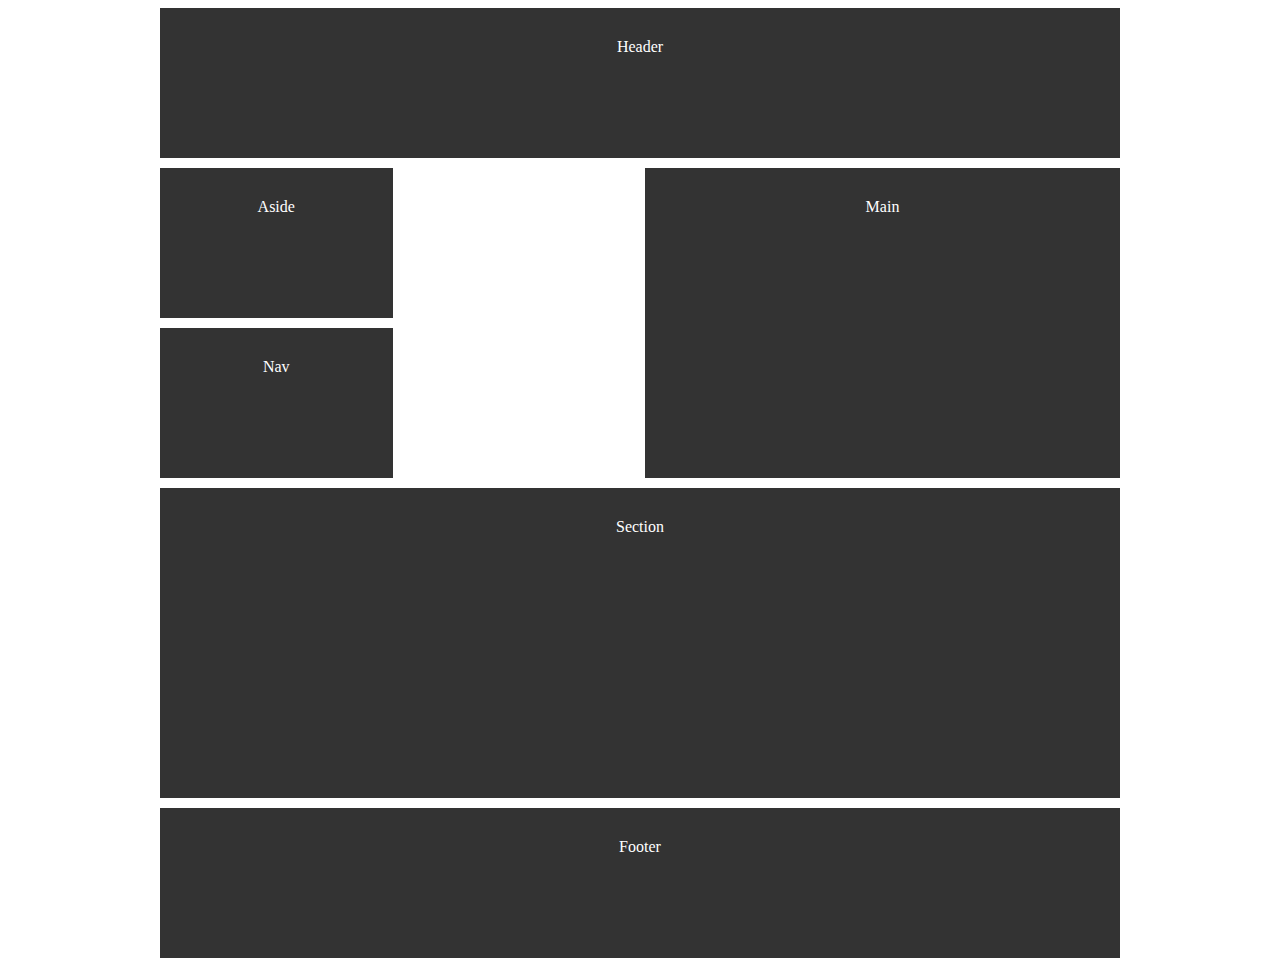
<file: CSS_Grid/index.html>
<!DOCTYPE html>
<!--[if lt IE 7]>      <html class="no-js lt-ie9 lt-ie8 lt-ie7"> <![endif]-->
<!--[if IE 7]>         <html class="no-js lt-ie9 lt-ie8"> <![endif]-->
<!--[if IE 8]>         <html class="no-js lt-ie9"> <![endif]-->
<!--[if gt IE 8]><!-->
<html class="no-js">
<!--<![endif]-->

<head>
    <meta charset="utf-8">
    <meta http-equiv="X-UA-Compatible" content="IE=edge">
    <title></title>
    <meta name="description" content="">
    <meta name="viewport" content="width=device-width, initial-scale=1">
    <link rel="stylesheet" href="styles.css">
</head>

<body>

        <div id="content">

                <header>Header</header>
                <main>Main</main>
                <section>Section</section>
                <aside>Aside</aside>
                <nav>Nav</nav>
                <footer>Footer</footer>
        
            </div>
    <!--[if lt IE 7]>
            <p class="browsehappy">You are using an <strong>outdated</strong> browser. Please <a href="#">upgrade your browser</a> to improve your experience.</p>
        <![endif]-->

    <script src="" async defer></script>
</body>

</html>
</file>
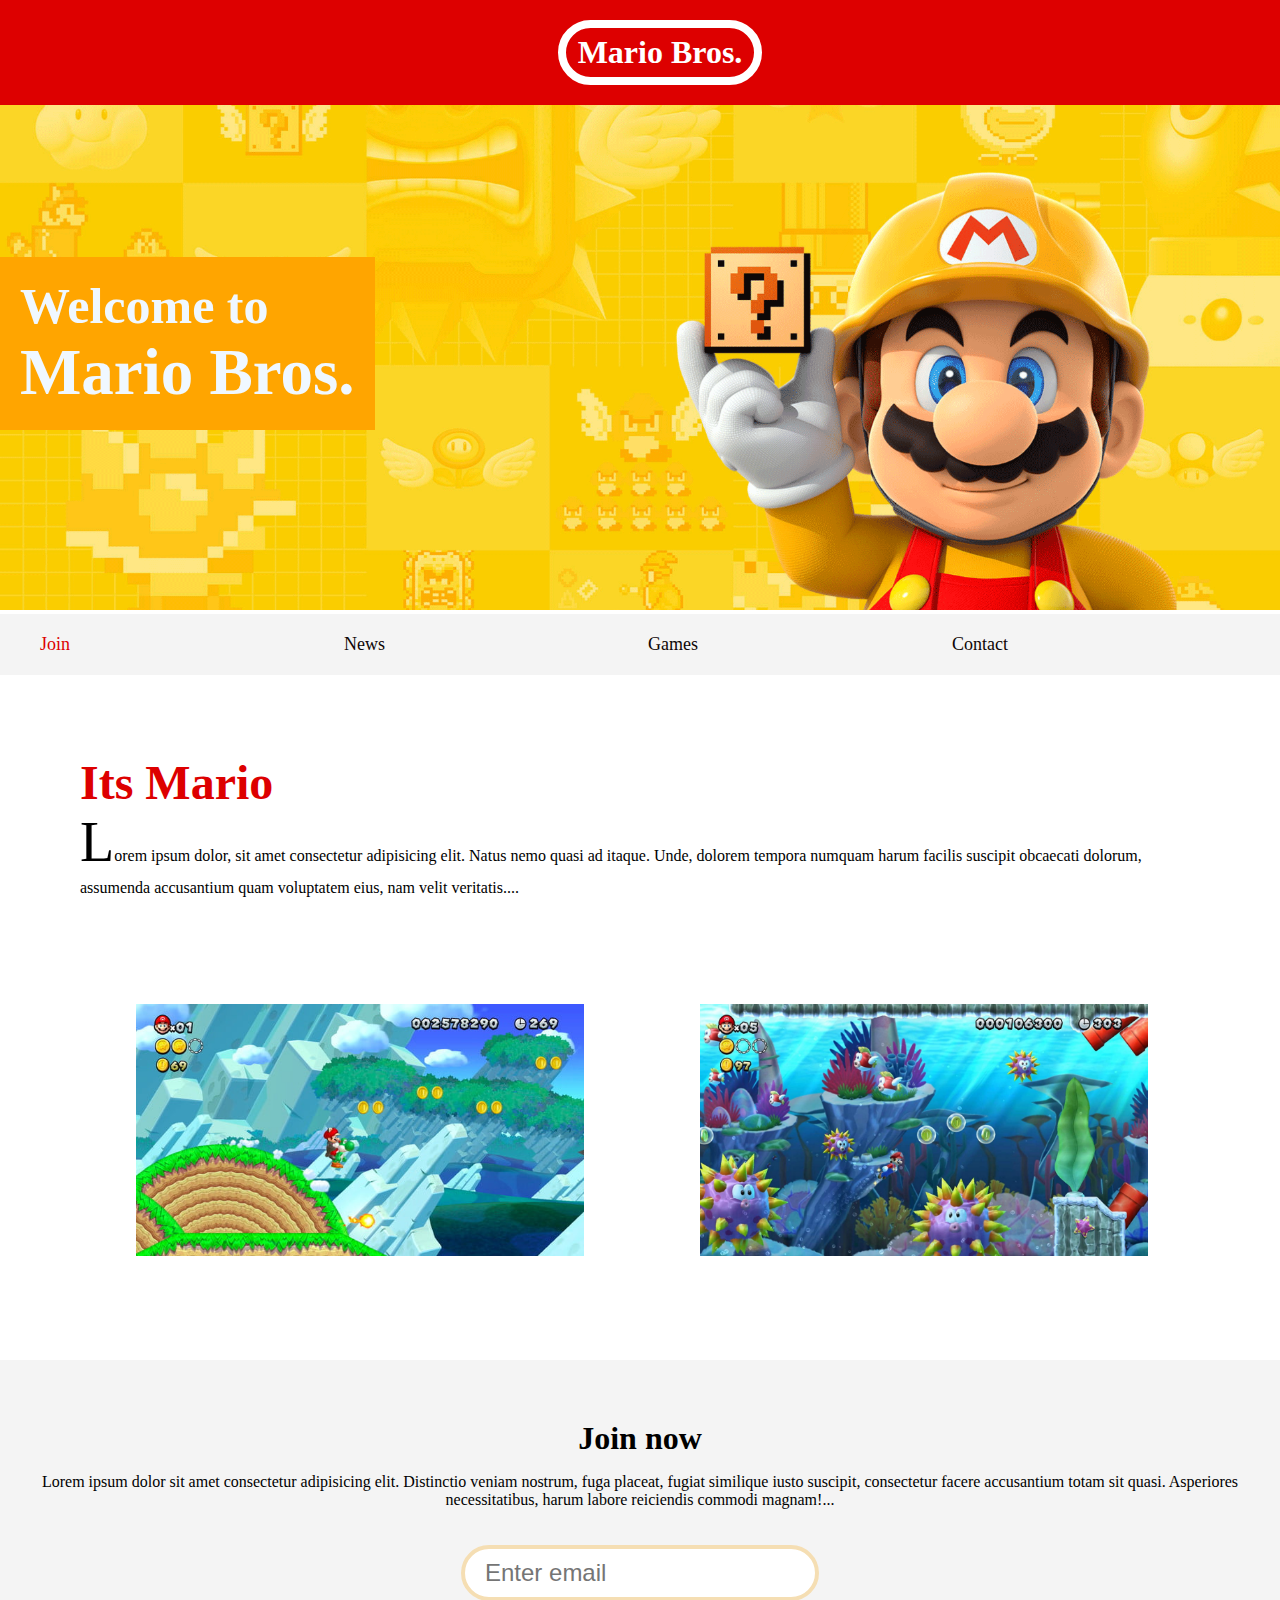
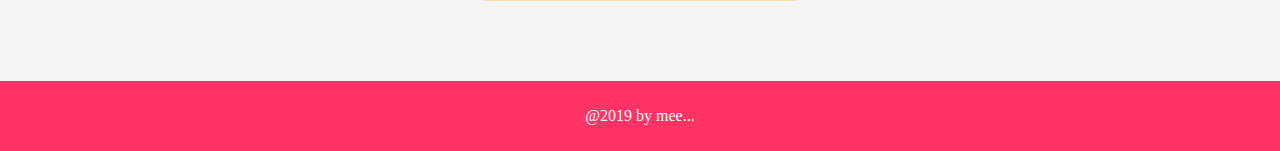
<file: Mario_Bros/index.html>
<!DOCTYPE html>
<!--[if lt IE 7]>      <html class="no-js lt-ie9 lt-ie8 lt-ie7"> <![endif]-->
<!--[if IE 7]>         <html class="no-js lt-ie9 lt-ie8"> <![endif]-->
<!--[if IE 8]>         <html class="no-js lt-ie9"> <![endif]-->
<!--[if gt IE 8]><!-->
<html class="no-js">
<!--<![endif]-->

<head>
    <meta charset="utf-8">
    <meta http-equiv="X-UA-Compatible" content="IE=edge">
    <title>Mario Bros.</title>
    <meta name="description" content="">
    <meta name="viewport" content="width=device-width, initial-scale=1">
    <link rel="stylesheet" href="styles.css">
</head>

<body>
    <header>
        <h1>Mario Bros.</h1>
    </header>
    <section class="banner">
        <img src="img/banner.png" alt="Welcome banner">
        <div class="welcome">
            <h2>Welcome to <br><span> Mario Bros.</span></h2>
        </div>
    </section>
    <nav class="main-nav">
        <ul>
            <li><a href="/join.html" class="join">Join</a></li>
            <li><a href="/news.html">News</a></li>
            <li><a href="/games.html">Games</a></li>
            <li><a href="https://www.printful.com/">Contact</a></li>
        </ul>
    </nav>
    <main>
        <article>
            <h2>Its Mario</h2>
            <p>Lorem ipsum dolor, sit amet consectetur adipisicing elit. Natus nemo quasi ad itaque. Unde, dolorem
                tempora numquam harum facilis suscipit obcaecati dolorum, assumenda accusantium quam voluptatem eius,
                nam velit veritatis.</p>
        </article>
        <ul class="img">

            <li><img src="img/thumb-1.png" alt="thumb 1"></li>
            <li><img src="img/thumb-2.png" alt="thumb 2"></li>
        </ul>
    </main>
    <section class="join">
        <h2>Join now</h2>
        <p>Lorem ipsum dolor sit amet consectetur adipisicing elit. Distinctio veniam nostrum, fuga placeat, fugiat
            similique iusto suscipit, consectetur facere accusantium totam sit quasi. Asperiores necessitatibus, harum
            labore reiciendis commodi magnam!</p>

        <form>
            <input type="email" name="email" placeholder="Enter email" required>
        </form>
    </section>
    <footer>
        <p class="footer">@2019 by mee</p>
    </footer>


    <!--[if lt IE 7]>
            <p class="browsehappy">You are using an <strong>outdated</strong> browser. Please <a href="#">upgrade your
                    browser</a> to improve your experience.</p>
            <![endif]-->
    <script src="" async defer></script>
</body>

</html>
</file>
<file: CSS_Grid/styles.css>
body {
    color: #fff;
    font-family: 'Nunito Semibold';
    text-align: center;
}



#content {
    display: grid;
    grid-template-columns: repeat(4, 1fr);
    grid-auto-rows: minmax(150px, auto);
    max-width: 960px;
    grid-gap: 10px;
    margin: 0 auto;
    grid-template-areas: 
    "header header header header"
    "footer footer footer footer"
    "aside . main main"
    "nav . main main"
    "section section section section"
    "section section section section"
    ;
}

@media screen and (min-width:760px){
    #content {
    display: grid;
    grid-template-columns: repeat(4, 1fr);
    grid-auto-rows: minmax(150px, auto);
    max-width: 960px;
    grid-gap: 10px;
    margin: 0 auto;
    grid-template-areas: 
    "header header header header"
    "aside . main main"
    "nav . main main"
    "section section section section"
    "section section section section"
    "footer footer footer footer";
}
}


#content >* {
    background: #333;
    padding: 30px;

}

.one {
    grid-column: 1/3;
    grid-row: 1/5;
}

.two {
    grid-column: 3/7;
    grid-row: 1/3;

}

.three {

    grid-column: 3/5;
    grid-row: 3/5;
}

.four {

    grid-column: 5/7;
    grid-row: 3/7;
}

.five {
    grid-column: 1/5;
    grid-row: 5/7;

}

header{

    grid-area: header;
}

main {
    grid-area: main;
 
}

aside {
    grid-area: aside;

}

section {
    grid-area: section;
 
}

nav {
    grid-area: nav;

}

footer {
    grid-area: footer;
}
</file>
<file: Mario_Bros/styles.css>
body,
ul,
h1,
h2,
a {
    margin: 0;
    padding: 0;
    font-family: Georgia, 'Times New Roman', Times, serif;
}

header {
    background-color: rgb(221, 0, 0);
    padding: 20px;
    text-align: center;
    position: fixed;
    width: 100%;
    z-index: 1;
    top: 0;
    left: 0;
}

header h1 {

    color: white;
    border: 8px solid white;
    padding: 6px 12px;
    display: inline-block;
    border-radius: 36px;
}

.banner {
    position: relative;
}

.banner img {
    max-width: 100%;

}

.banner .welcome {
    background-color: orange;
    color: aliceblue;
    position: absolute;
    left: 0px;
    top: 13 0px;
    bottom: 30%;
    padding: 20px;

}

.welcome h2 {
    font-size: 60px;
}

.welcome h2 span {

    font-size: 1.3em;
}

nav {
    background-color: #f4f4f4;
    padding: 20px;
    position: sticky;
    top: 90px;
}

nav ul {
    white-space: nowrap;
    max-width: 1200px;
    margin: 0 auto;
}

nav li {

    width: 25%;
    display: inline-block;
    font-size: 24px;
}

nav li a {
    text-decoration: none;
    color: #0e0606;
}

nav li a.join {
    color: rgb(221, 0, 0);

}

main {
    max-width: 100%;
    width: 1200px;
    margin: 80px auto;
    padding: 0 40px;
    box-sizing: border-box;
}

article h2 {

    color: rgb(221, 0, 0);
    font-size: 48px;

}

article p {

    line-height: 2em;

}

.img {
    text-align: center;
    margin: 80px 0;
    white-space: nowrap;
}

.img li {
    display: inline-block;
    width: 40%;
    margin: 20px 5%;
    /* text-decoration: none; */
}

.img li img {
    max-width: 100%;

}

section.join {

    background: #f4f4f4;
    text-align: center;
    padding: 60px 20px;
    columns: #4b4b4b;
}

.join h2 {

    font-size: 32px;
}

form input {
    margin: 20px 0;
    padding: 10px 20px;
    font-size: 24px;
    border-radius: 28px;
    border: 4px solid wheat
}

footer {
    background: #ff3366;
    color: white;
    padding: 10px;
    text-align: center;
}

nav li a:hover {
    text-decoration: underline;
}

.img li:hover {
    position: relative;
    top: -4px;
}

form input:focus {
    border: 4px dashed #4b4b4b;
    outline: none;

}

form input:valid {
    border: 4px solid greenyellow;
}

/* nav li:first-child{

    border:3px solid red;
 } */

article p::first-letter {
    font-size: 3.5em;
}

p::after {
    content: '...';
}

@media screen and (max-width:1400px) {

    .banner .welcome h2 {

        font-size: 50px;
    }

    nav li {
        font-size: 18px;
    }
}

@media screen and (max-width:900px) {

    .banner .welcome h2 {

        font-size: 30px;
    }
}

@media screen and (max-width:700px) {

    .banner .welcome {
        position: relative;
        text-align: center;
        padding: 10;

    }

    .banner .welcome br {
        display: none;

    }

    .banner .welcome h2 {

        font-size: 25px;
    }

    .banner .welcome span {

        font-size: 1em;
    }

    .img li {

        width: 100%;
        margin: 20px auto;
        display: block;
    }
}

@media screen and (max-width:700px) {
    nav li {

        font-size: 20px;
        /* display: block; */
        /* width: 100%; */
        margin: 12px 0;
    }

    header {
        position: relative;
    }

    nav {
        top: 0;
    }
}
</file>
